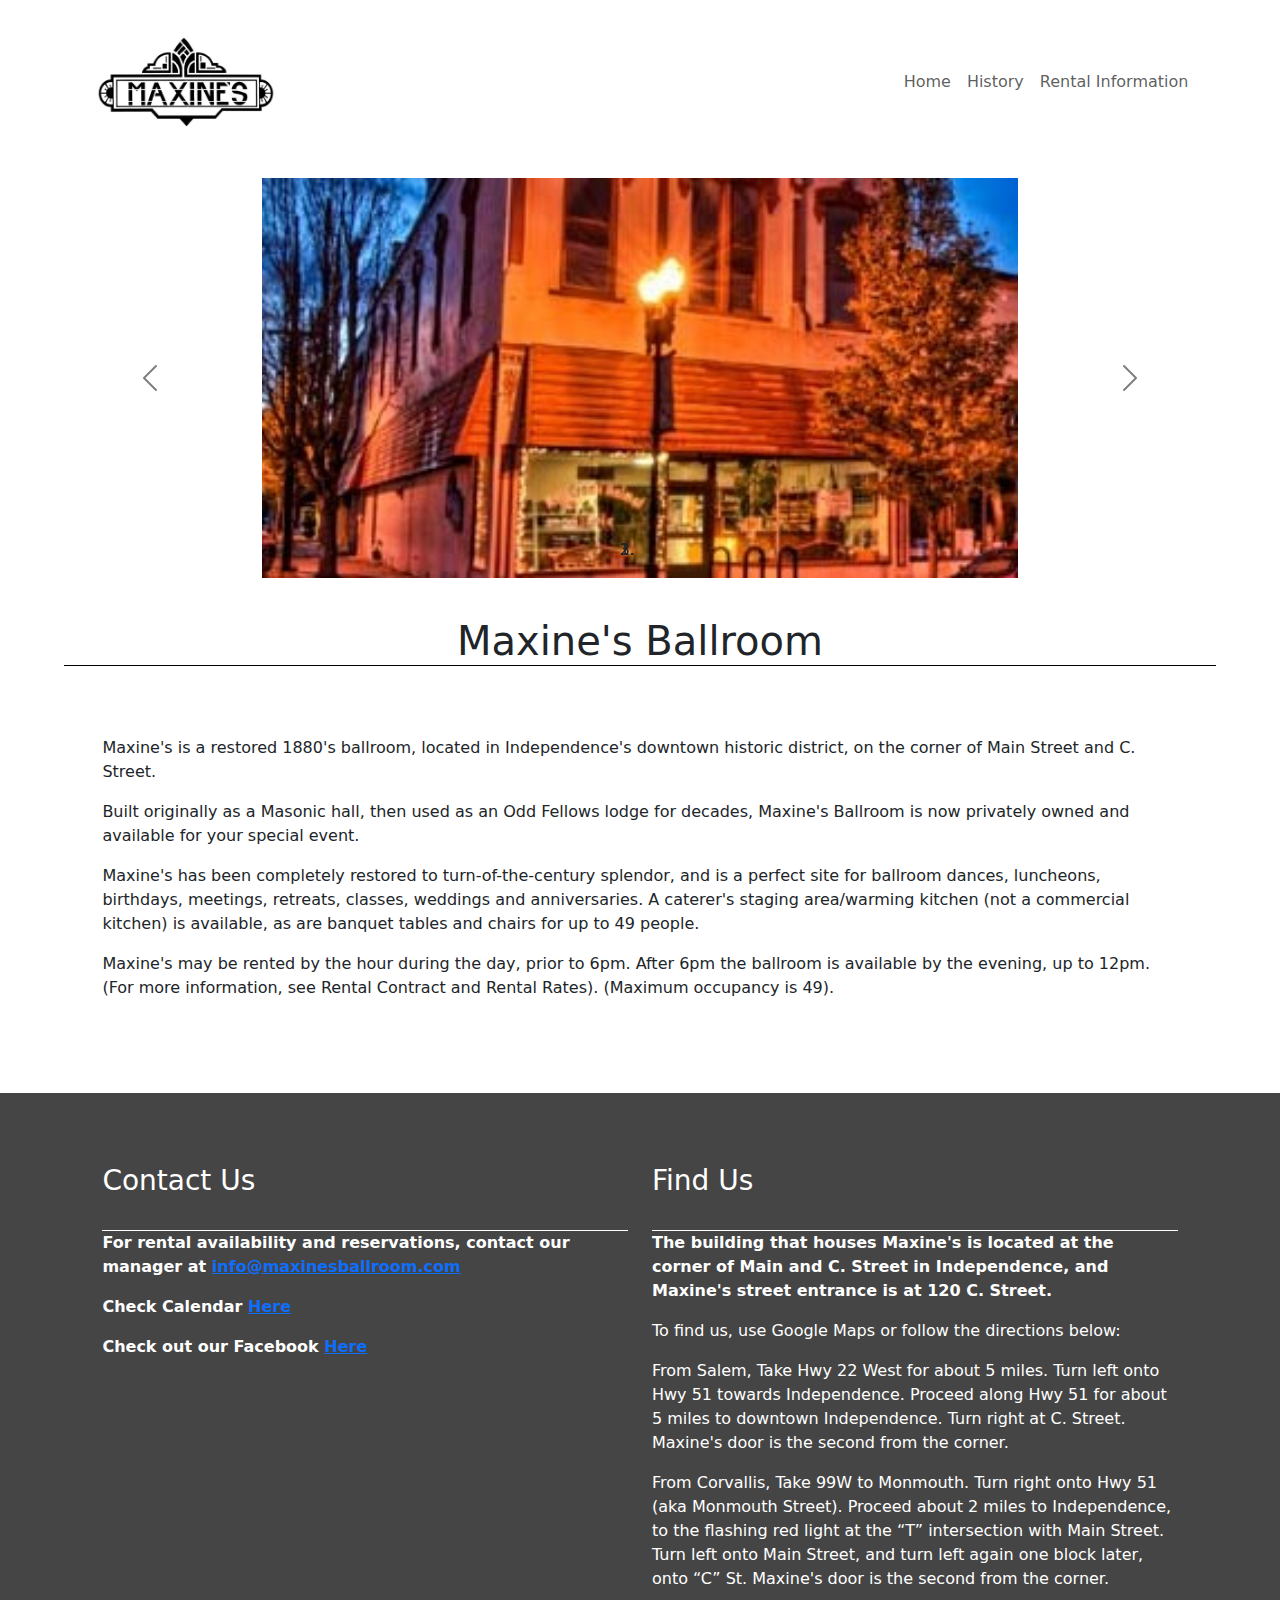
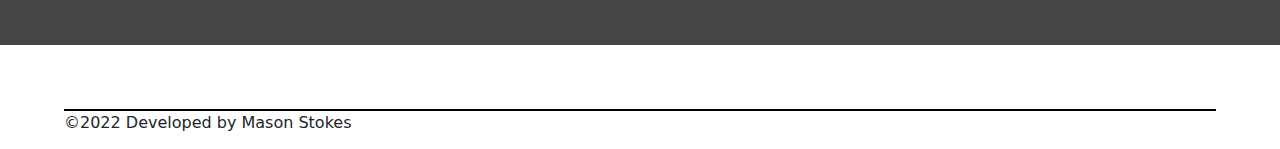
<file: Index.html>
<!DOCTYPE html>
<html lang="en">
    <head>
        <meta charset="utf-8">
        <meta name="viewport" content="width=device-width, initial-scale=1.0" />
        <link href='style.css' rel='stylesheet' type='text/css'>
        <link href="https://cdn.jsdelivr.net/npm/bootstrap@5.0.2/dist/css/bootstrap.min.css" rel="stylesheet">
        <script src="https://cdn.jsdelivr.net/npm/bootstrap@5.0.2/dist/js/bootstrap.bundle.min.js"></script>
        <script src="https://ajax.googleapis.com/ajax/libs/jquery/3.6.0/jquery.min.js" type='text/javascript'></script>

        <script type="text/javascript">
            $(document).ready(function(){
                $("#includeHeader").load( "Header.html" );
            });
            $(document).ready(function(){
                $("#includeFooter").load( "Footer.html" );
            });
        </script>
        <title>Maxine's Ballroom</title>
    </head>
    <body>
        <div id="includeHeader"></div>

        <div id="carouselIndicators" class="carousel slide" data-ride="carousel">
          <ol class="carousel-indicators">
            <li id="indicators" data-target="#carouselIndicators" data-slide-to="0" class="active"></li>
            <li id="indicators" data-target="#carouselIndicators" data-slide-to="1"></li>
            <li id="indicators" data-target="#carouselIndicators" data-slide-to="2"></li>
          </ol>
          <div class="carousel-inner">
            <div class="carousel-item active">
              <img class="d-block" src="/images/img21.jpg" alt="First slide">
            </div>
            <div class="carousel-item">
              <img class="d-block" src="/images/ballroom2.jpg" alt="Second slide">
            </div>
            <div class="carousel-item">
              <img class="d-block" src="/images/speakeasy_cropped.jpg" alt="Third slide">
            </div>
          </div>
          <a class="carousel-control-prev" href="#carouselIndicators" role="button" data-slide="prev">
            <span class="carousel-control-prev-icon" aria-hidden="true"></span>
          </a>
          <a class="carousel-control-next" href="#carouselIndicators" role="button" data-slide="next">
            <span class="carousel-control-next-icon" aria-hidden="true"></span>
          </a>
      </div>

      <h1 id="title">Maxine's Ballroom</h1><br>
        <div id="description">
            
            <p>Maxine&#39;s is a restored 1880&#39;s ballroom, located in Independence&#39;s downtown historic district, on the corner of Main Street and C. Street.</p>
            <p>Built originally as a Masonic hall, then used as an Odd Fellows lodge for decades, Maxine&#39;s Ballroom is now privately owned and available for your special event.</p>
            <p>Maxine&#39;s has been completely restored to turn-of-the-century splendor, and is a perfect site for ballroom dances, luncheons, birthdays, meetings, retreats, classes, weddings and anniversaries. A caterer&#39;s staging area/warming kitchen (not a commercial kitchen) is available, as are banquet tables and chairs for up to 49 people.</p>
            <p>Maxine&#39;s may be rented by the hour during the day, prior to 6pm. After 6pm the ballroom is available by the evening, up to 12pm. (For more information, see Rental Contract and Rental Rates). (Maximum occupancy is 49).</p>
        </div>

        <div class="row" id="contact-info">
          <div class="col-lg-6" id="column">
            <h3>Contact Us</h3><br>
            <p id="contact"><b>For rental availability and reservations, contact our manager at <a href="mailto:info@maxinesballroom.com">info@maxinesballroom.com</a></b></p>
            <p><b>Check Calendar <a href="https://calendar.google.com/calendar/embed?src=50fe3ea951179ada9ad12ad9fe191e5f8ce01b579fd7e1a3a729bf6480cab235%40group.calendar.google.com&ctz=America%2FLos_Angeles" target="_blank">Here</a></b></p>
            <p><b>Check out our Facebook <a href="https://www.facebook.com/people/Maxines-Ballroom/100064954644124/" target="_blank">Here</a></b></p>
          </div>
          <div class="col-lg-6" id="column">
            <h3>Find Us</h3><br>
            <p id="contact"><b>The building that houses Maxine's is located at the corner of Main and C. Street in Independence, and Maxine's street entrance is at 120 C. Street.</b></p>
            <p>To find us, use Google Maps or follow the directions below:</p>
            <p>From Salem, Take Hwy 22 West for about 5 miles.  Turn left onto Hwy 51 towards Independence.  Proceed along Hwy 51 for about 5 miles to downtown Independence.  Turn right at C. Street.  Maxine's door is the second from the corner.</p>
            <p>From Corvallis, Take 99W to Monmouth.  Turn right onto Hwy 51 (aka Monmouth Street).  Proceed about 2 miles to Independence, to the flashing red light at the “T” intersection with Main Street.  Turn left onto Main Street, and turn left again one block later, onto “C” St.  Maxine's door is the second from the corner.</p>
          </div>
        </div>

        <div id="includeFooter"></div>

        <script src="https://cdn.jsdelivr.net/npm/popper.js@1.14.7/dist/umd/popper.min.js" integrity="sha384-UO2eT0CpHqdSJQ6hJty5KVphtPhzWj9WO1clHTMGa3JDZwrnQq4sF86dIHNDz0W1" crossorigin="anonymous"></script>
        <script src="https://cdn.jsdelivr.net/npm/bootstrap@4.3.1/dist/js/bootstrap.min.js" integrity="sha384-JjSmVgyd0p3pXB1rRibZUAYoIIy6OrQ6VrjIEaFf/nJGzIxFDsf4x0xIM+B07jRM" crossorigin="anonymous"></script>
    </body>
</html>
</file>
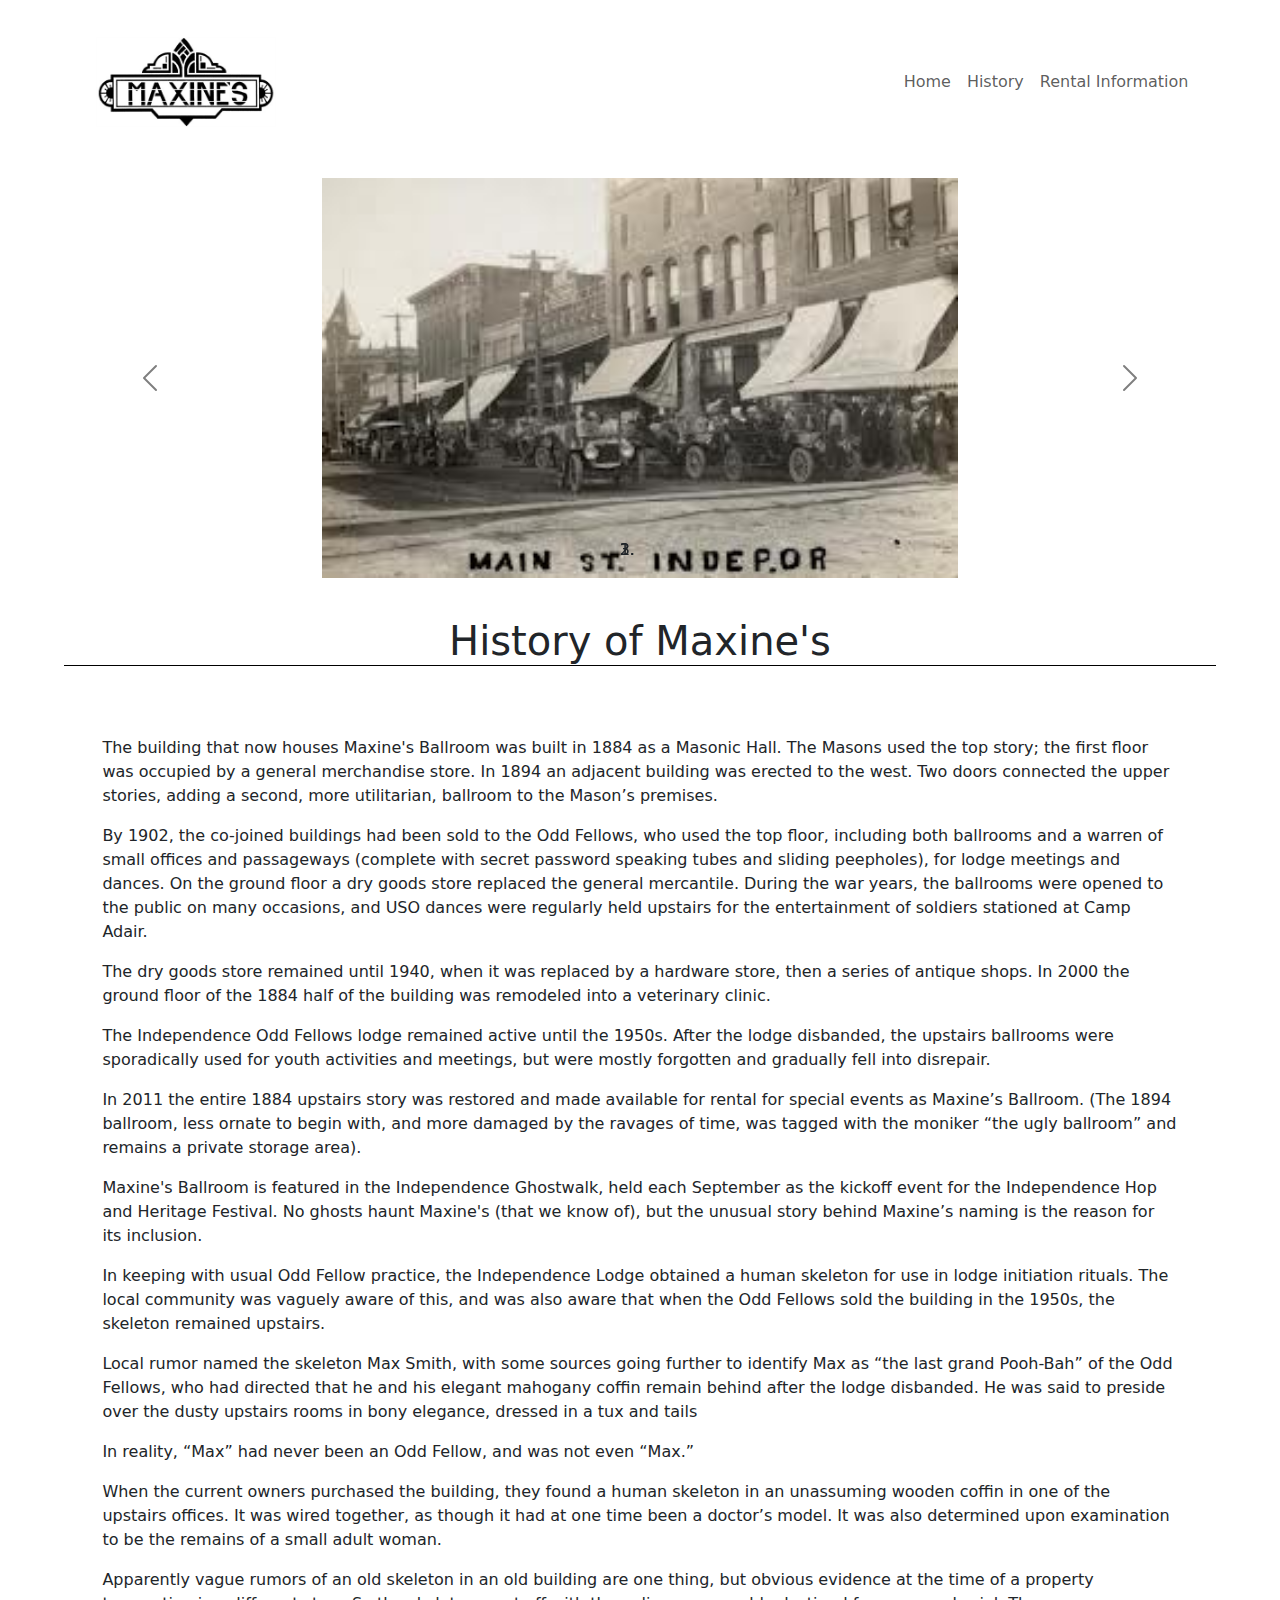
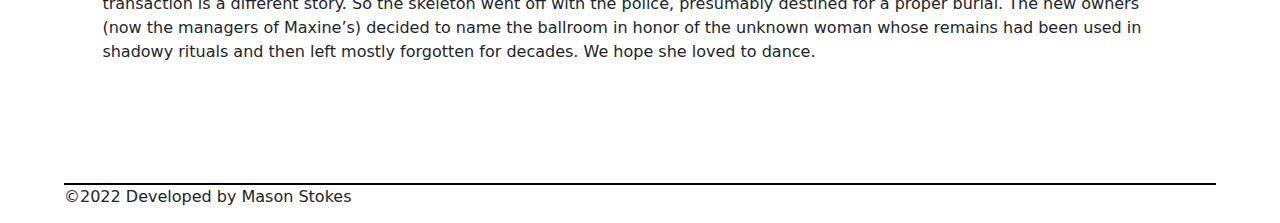
<file: History.html>
<!DOCTYPE html>
<html lang="en">
    <head>
        <meta charset="utf-8">
        <meta name="viewport" content="width=device-width, initial-scale=1.0" />
        <link href='style.css' rel='stylesheet' type='text/css'>
        <link href="https://cdn.jsdelivr.net/npm/bootstrap@5.0.2/dist/css/bootstrap.min.css" rel="stylesheet">
        <script src="https://cdn.jsdelivr.net/npm/bootstrap@5.0.2/dist/js/bootstrap.bundle.min.js"></script>
        <script src="https://ajax.googleapis.com/ajax/libs/jquery/3.6.0/jquery.min.js" type='text/javascript'></script>

        <script type="text/javascript">
            $(document).ready(function(){
                $("#includeHeader").load( "Header.html" );
            });
            $(document).ready(function(){
                $("#includeFooter").load( "Footer.html" );
            });
        </script>
        <title>History</title>
    </head>
    <body>
        <div id="includeHeader"></div>

        <div id="carouselIndicators" class="carousel slide" data-ride="carousel">
            <ol class="carousel-indicators">
              <li id="indicators" data-target="#carouselIndicators" data-slide-to="0" class="active"></li>
              <li id="indicators" data-target="#carouselIndicators" data-slide-to="1"></li>
              <li id="indicators" data-target="#carouselIndicators" data-slide-to="2"></li>
            </ol>
            <div class="carousel-inner">
              <div class="carousel-item active">
                <img class="d-block" src="/images/historic_main_st_indep.jpg" alt="First slide">
              </div>
              <div class="carousel-item">
                <img class="d-block" src="/images/downtown_Independence.jpg" alt="Second slide">
              </div>
              <div class="carousel-item">
                <img class="d-block" src="/images/img22-Copy.jpg" alt="Third slide">
              </div>
            </div>
            <a class="carousel-control-prev" href="#carouselIndicators" role="button" data-slide="prev">
              <span class="carousel-control-prev-icon" aria-hidden="true"></span>
            </a>
            <a class="carousel-control-next" href="#carouselIndicators" role="button" data-slide="next">
              <span class="carousel-control-next-icon" aria-hidden="true"></span>
            </a>
        </div>

        <h1 id="title">History of Maxine's</h1><br>
        <div id="description">
            
            <p>The building that now houses Maxine&#39;s Ballroom was built in 1884 as a Masonic Hall. The Masons used the top story; the first floor was occupied by a general merchandise store. In 1894 an adjacent building was erected to the west. Two doors connected the upper stories, adding a second, more utilitarian, ballroom to the Mason’s premises.</p>
            <p>By 1902, the co-joined buildings had been sold to the Odd Fellows, who used the top floor, including both ballrooms and a warren of small offices and passageways (complete with secret password speaking tubes and sliding peepholes), for lodge meetings and dances. On the ground floor a dry goods store replaced the general mercantile. During the war years, the ballrooms were opened to the public on many occasions, and USO dances were regularly held upstairs for the entertainment of soldiers stationed at Camp Adair.</p>
            <p>The dry goods store remained until 1940, when it was replaced by a hardware store, then a series of antique shops. In 2000 the ground floor of the 1884 half of the building was remodeled into a veterinary clinic.</p>
            <p>The Independence Odd Fellows lodge remained active until the 1950s. After the lodge disbanded, the upstairs ballrooms were sporadically used for youth activities and meetings, but were mostly forgotten and gradually fell into disrepair.</p>
            <p>In 2011 the entire 1884 upstairs story was restored and made available for rental for special events as Maxine’s Ballroom. (The 1894 ballroom, less ornate to begin with, and more damaged by the ravages of time, was tagged with the moniker “the ugly ballroom” and remains a private storage area).</p>
            <p>Maxine&#39;s Ballroom is featured in the Independence Ghostwalk, held each September as the kickoff event for the Independence Hop and Heritage Festival. No ghosts haunt Maxine&#39;s (that we know of), but the unusual story behind Maxine’s naming is the reason for its inclusion.</p>
            <p>In keeping with usual Odd Fellow practice, the Independence Lodge obtained a human skeleton for use in lodge initiation rituals.  The local community was vaguely aware of this, and was also aware that when the Odd Fellows sold the building in the 1950s, the skeleton remained upstairs.</p>
            <p>Local rumor named the skeleton Max Smith, with some sources going further to identify Max as “the last grand Pooh-Bah” of the Odd Fellows, who had directed that he and his elegant mahogany coffin remain behind after the lodge disbanded.  He was said to preside over the dusty upstairs rooms in bony elegance, dressed in a tux and tails</p>
            <p>In reality, “Max” had never been an Odd Fellow, and was not even “Max.”</p>
            <p>When the current owners purchased the building, they found a human skeleton in an unassuming wooden coffin in one of the upstairs offices.  It was wired together, as though it had at one time been a doctor’s model.  It was also determined upon examination to be the remains of a small adult woman.</p>
            <p>Apparently vague rumors of an old skeleton in an old building are one thing, but obvious evidence at the time of a property transaction is a different story. So the skeleton went off with the police, presumably destined for a proper burial.  The new owners (now the managers of Maxine’s) decided to name the ballroom in honor of the unknown woman whose remains had been used in shadowy rituals and then left mostly forgotten for decades. We hope she loved to dance.</p>
        </div>

        <div id="includeFooter"></div>

        <script src="https://cdn.jsdelivr.net/npm/popper.js@1.14.7/dist/umd/popper.min.js" integrity="sha384-UO2eT0CpHqdSJQ6hJty5KVphtPhzWj9WO1clHTMGa3JDZwrnQq4sF86dIHNDz0W1" crossorigin="anonymous"></script>
        <script src="https://cdn.jsdelivr.net/npm/bootstrap@4.3.1/dist/js/bootstrap.min.js" integrity="sha384-JjSmVgyd0p3pXB1rRibZUAYoIIy6OrQ6VrjIEaFf/nJGzIxFDsf4x0xIM+B07jRM" crossorigin="anonymous"></script>
    </body>
</html>
</file>
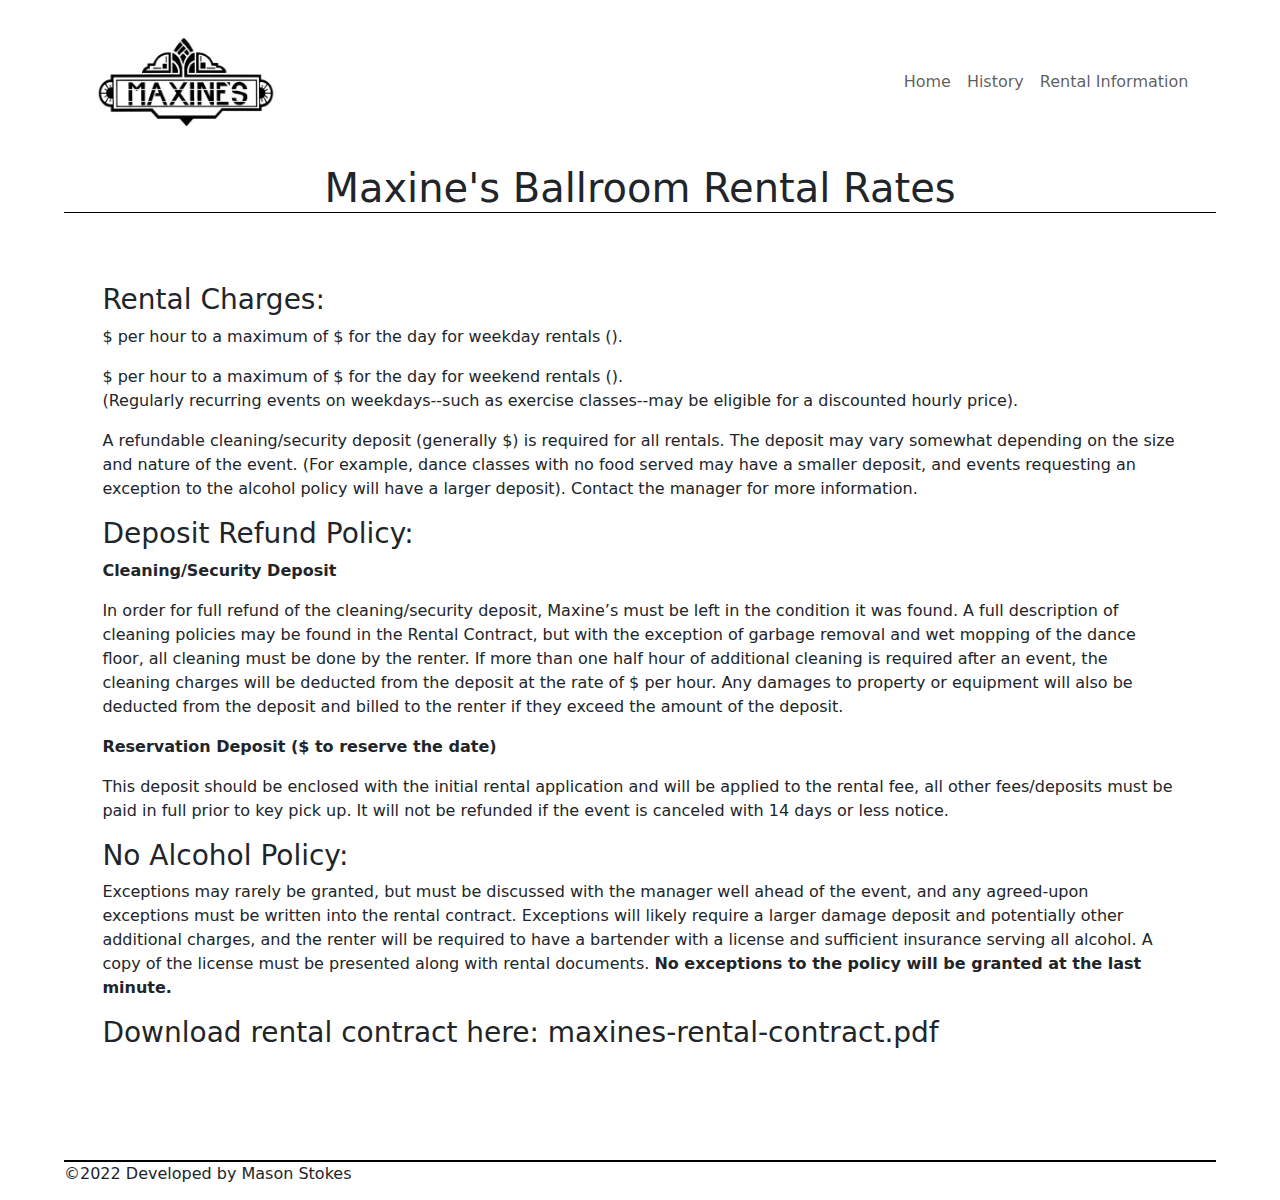
<file: Rental_Info.html>
<!DOCTYPE html>
<html lang="en">
    <head>
        <meta charset="utf-8">
        <meta name="viewport" content="width=device-width, initial-scale=1.0" />
        <link href='style.css' rel='stylesheet' type='text/css'>
        <link href="https://cdn.jsdelivr.net/npm/bootstrap@5.0.2/dist/css/bootstrap.min.css" rel="stylesheet">
        <script src="https://cdn.jsdelivr.net/npm/bootstrap@5.0.2/dist/js/bootstrap.bundle.min.js"></script>
        <script src="https://ajax.googleapis.com/ajax/libs/jquery/3.6.0/jquery.min.js" type='text/javascript'></script>

        <script type="text/javascript">
            $(document).ready(function(){
                $("#includeHeader").load( "Header.html" );
            });
            $(document).ready(function(){
                $("#includeFooter").load( "Footer.html" );
            });
        </script>

        <script>
            $.ajax({
                url: "https://script.google.com/macros/s/AKfycbyuJ8m_wGVrB1PXrX9OqiC0w0vt4foDCUEevOlql_KtWQqbtLkNzVQBEJ0RsnuD9lnq/exec",
                type: 'GET',
                dataType: 'json', // added data type
                success: function(res) {

                    document.getElementById('weekdays').innerText = res[1][0];
                    document.getElementById('weekday-rate').innerText = res[1][1];
                    document.getElementById('weekday-max').innerText = res[1][2];
                    document.getElementById('weekend-days').innerText = res[1][3];
                    document.getElementById('weekend-rate').innerText = res[1][4];
                    document.getElementById('weekend-max').innerText = res[1][5];
                    document.getElementById('cleaing-security-deposit').innerText = res[1][6];
                    document.getElementById('reservation-deposit').innerText = res[1][7];
                    document.getElementById('cleaning-rate').innerText = res[1][8];

                }
            });
        </script>

        <script>
            $.ajax({
                url: "https://script.google.com/macros/s/AKfycbyDgR45X-GSeDH9JftBKvN0aSdoFLmASSjOjCmpcVfZMXRiYDQtDcCD2iYYuYU7unEK/exec",
                type: 'GET',
                dataType: 'json',
                success: function(res) {
                    var link = document.getElementById("download-file");
                    console.log(res[1]);
                    link.setAttribute("href", res[1]);
                }
            });
        </script>
        <title>Rental Information</title>
    </head>
    <body>
        <div id="includeHeader"></div>

        <h1 id="title">Maxine's Ballroom Rental Rates</h1><br>
        <div id="description">

            <div>
                <h3>Rental Charges:</h3>
                <p>$<span id="weekday-rate"></span> per hour to a maximum of $<span id="weekday-max"></span> for the day for weekday rentals (<span id="weekdays"></span>).</p>
                <p>$<span id="weekend-rate"></span> per hour to a maximum of $<span id="weekend-max"></span> for the day for weekend rentals (<span id="weekend-days"></span>). <br> (Regularly recurring events on weekdays--such as exercise classes--may be eligible for a discounted hourly price).</p>
                <p>A refundable cleaning/security deposit (generally $<span id="cleaing-security-deposit"></span>) is required for all rentals. The deposit may vary somewhat depending on the size and nature of the event. (For example, dance classes with no food served may have a smaller deposit, and events requesting an exception to the alcohol policy will have a larger deposit). Contact the manager for more information.</p>

                <h3>Deposit Refund Policy:</h3>
                <p><b>Cleaning/Security Deposit</b></p>
                <p>In order for full refund of the cleaning/security deposit, Maxine’s must be left in the condition it was found.  A full description of cleaning policies may be found in the Rental Contract, but with the exception of garbage removal and wet mopping of the dance floor, all cleaning must be done by the renter.  If more than one half hour of additional cleaning is required after an event, the cleaning charges will be deducted from the deposit at the rate of $<span id="cleaning-rate"></span> per hour.  Any damages to property or equipment will also be deducted from the deposit and billed to the renter if they exceed the amount of the deposit.</p>

                <p><b>Reservation Deposit ($<span id="reservation-deposit"></span> to reserve the date)</b></p>
                <p>This deposit should be enclosed with the initial rental application and will be applied to the rental fee, all other fees/deposits must be paid in full prior to key pick up.  It will not be refunded if the event is canceled with 14 days or less notice.</p>

                <h3>No Alcohol Policy:</h3>
                <p>Exceptions may rarely be granted, but must be discussed with the manager well ahead of the event, and any agreed-upon exceptions must be written into the rental contract. Exceptions will likely require a larger damage deposit and potentially other additional charges, and the renter will be required to have a bartender with a license and sufficient insurance serving all alcohol. A copy of the license must be presented along with rental documents. <b>No exceptions to the policy will be granted at the last minute.</b></p>

                <h3>Download rental contract here: <a id="download-file" target="_blank">maxines-rental-contract.pdf</a></h3>
            </div>
        </div>

        <div id="includeFooter"></div>

        <script src="https://cdn.jsdelivr.net/npm/popper.js@1.14.7/dist/umd/popper.min.js" integrity="sha384-UO2eT0CpHqdSJQ6hJty5KVphtPhzWj9WO1clHTMGa3JDZwrnQq4sF86dIHNDz0W1" crossorigin="anonymous"></script>
        <script src="https://cdn.jsdelivr.net/npm/bootstrap@4.3.1/dist/js/bootstrap.min.js" integrity="sha384-JjSmVgyd0p3pXB1rRibZUAYoIIy6OrQ6VrjIEaFf/nJGzIxFDsf4x0xIM+B07jRM" crossorigin="anonymous"></script>
    </body>
</html>
</file>
<file: style.css>
/* Header page */
.navbar-brand {
    align-content: center;
    margin-left: 5%;
    margin-right: 5%;
}

.navbar-brand>img {
    max-height: 120px;
    max-width: 180px;
    size: auto;
}

.navbar-nav {
    margin-right: 5%;
    margin-left: auto;
}

#nav_bar .active {
    color: black;
}

/* Home page */
.carousel {
    /* background-color: rgb(169, 169, 169, .3); */
    max-width: 90%;
    height: 400px;
    margin-top: 3%;
    margin-bottom: 3%;
    margin-left: auto;
    margin-right: auto;
}

.carousel-inner > .carousel-item > img{
    max-height: 100%;
    height: 400px;
    max-width: 100%;
    margin: auto;
    object-fit: contain;
}

.carousel-control-prev-icon, .carousel-control-next-icon {
    filter: invert(1);
}

#title {
    text-align: center;
    border-bottom: solid 1px black;
    margin-left: 5%;
    margin-right: 5%;
    height: 50%;
    width: 90%;
}

#description {
    margin-left: 5%;
    margin-right: 5%;
    margin-bottom: 3%;
    padding: 3%;
    height: 50%;
    width: 90%;
}

.row {
    padding-top: 3%;
    padding-bottom: 3%;
    padding-left: 8%;
    padding-right: 8%;
    background-color: rgb(69, 69, 69);
}

#column {
    padding-top: 3%;
    color: white;
}

#contact {
    border-top: solid 1px white;
}



/* History page */
#history-text {
    /* border: solid 2px;
    border-color: aquamarine; */
    margin-left: 5%;
    margin-right: 5%;
    padding: 3%;
    height: 50%;
    width: 90%;
}



/* History and rental pages
h1 {
    margin-left: 5%;
    margin-right: 5%;
    max-width: 90%;
    text-align: center;
    border-bottom: solid 1px black;
} */



/* Rental page */
#rental-info {
    width: 90%;
    margin-top: 3%;
    margin-bottom: 3%;
    margin-left: 5%;
    margin-right: 5%;
    /* padding-left: 3%;
    padding-right: 3%; */
}

/* Footer page */
#footer {
    border-top: solid 2px black;
    margin-top: 5%;
    margin-left: 5%;
    bottom: 0;
    width: 90%;
    /* Height of the footer*/
    height: 40px;
}
</file>
